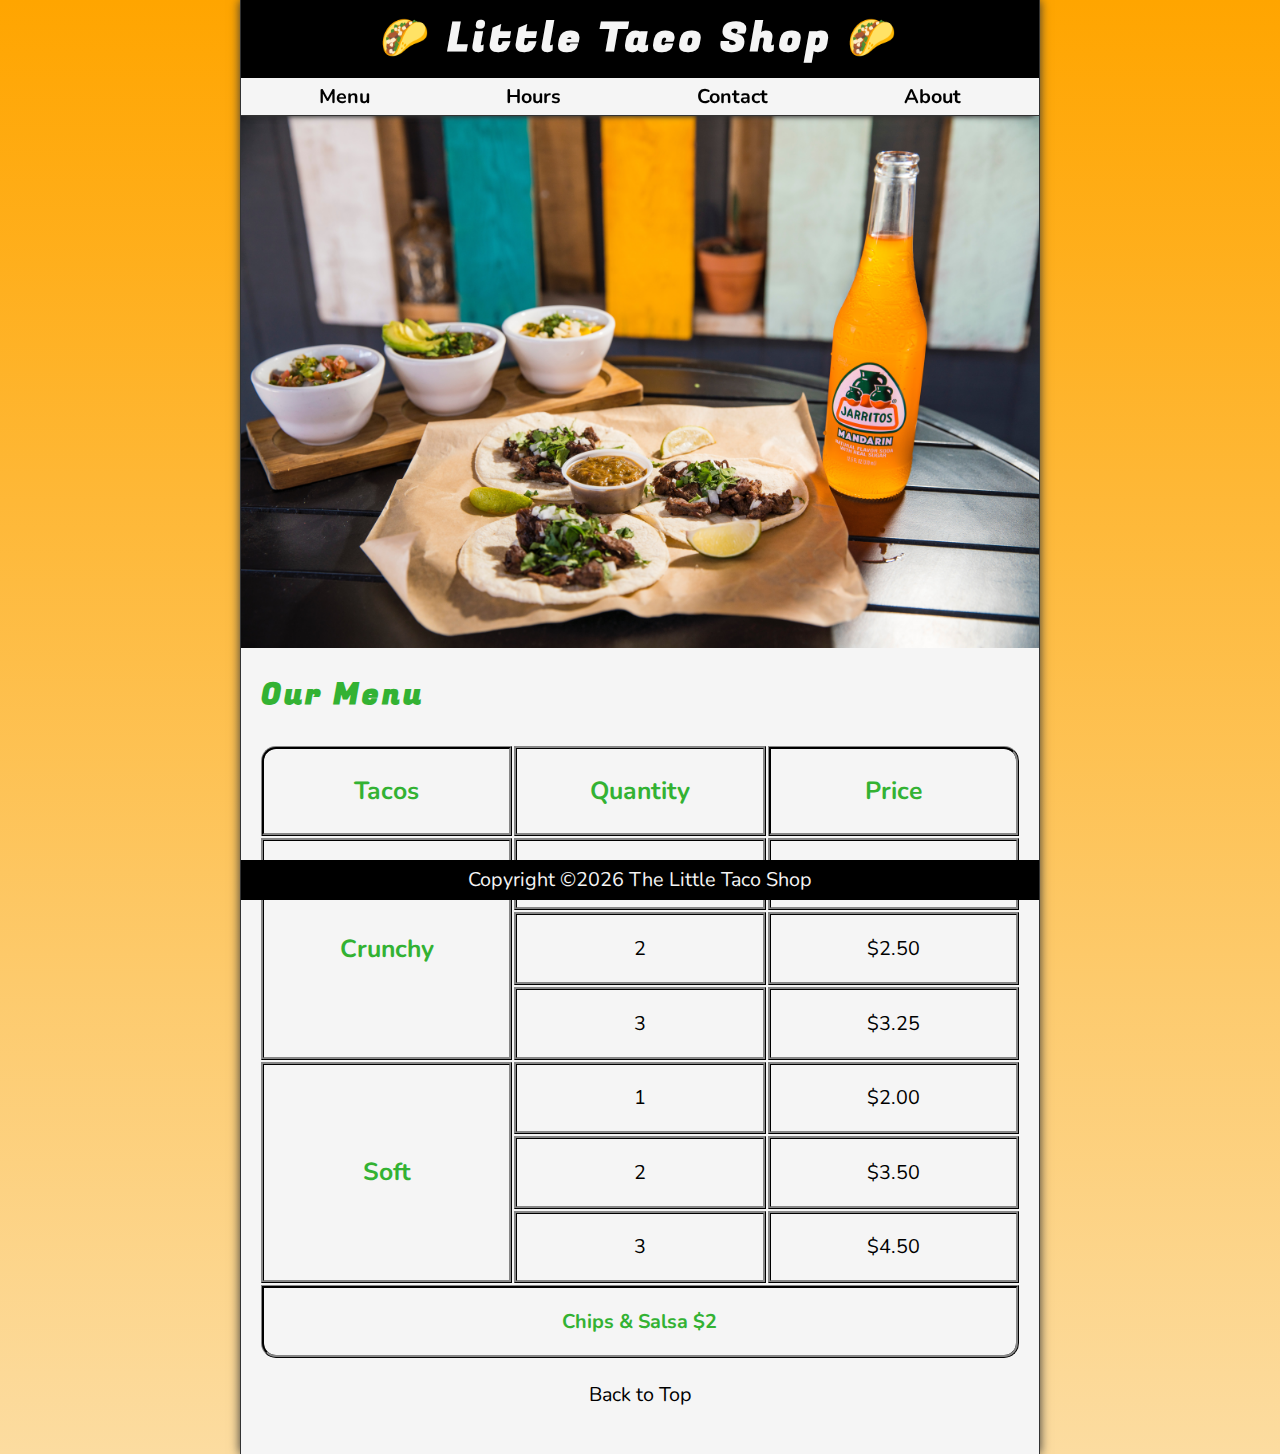
<file: index.html>
﻿<!DOCTYPE html>

<html lang="en-nz">

  <head>
    <meta charset="utf-8" />
    <meta name="viewport" content="width=device-width, initial-scale=1.0" />
    <meta name="author" content="Mihir Patil" />
    <meta name="description" content="This is the homepage for The Little Taco Shop" />
    <title>Little Taco Shop</title>
    <link href="img/favicon.ico" rel="icon" type="image/x-icon" />
    <link href="css/style.css" rel="stylesheet" type="text/css" />
    <script src="js/main.js" defer=""></script>
  </head>

  <body>
    <header class="header">
      <h1 class="header__h1">Little Taco Shop</h1>
      <nav class="header__nav">
        <ul class="header__ul">
          <li>
            <a href="/#menu">Menu</a>
          </li>
          <li>
            <a href="hours.html">Hours</a>
          </li>
          <li>
            <a href="contact.html">Contact</a>
          </li>
          <li>
            <a href="about.html">About</a>
          </li>
        </ul>
      </nav>
    </header>

    <section class="hero">
      <h2 class="hero_h2">Beinvenidos!</h2>
      <figure>
        <img src="img/tacos_and_drink_1000x667.png" alt="Tacos and a Drink" title="A picture of our Tacos and a Drink" width="1000" height="667" />
        <figcaption class="offscreen">
          Tacos and A Drink
        </figcaption>
      </figure>
    </section>


    <main class="main">
      <article id="menu" class="main__article">
        <h2>Our Menu</h2>
        <table class="menu__container">
          <caption class="offscreen">Our Tacos</caption>
          <thead>
            <tr>
              <th class="menu__header" scope="col">Tacos</th>
              <th class="menu__header" scope="col">Quantity</th>
              <th class="menu__header" scope="col">Price</th>
            </tr>
          </thead>
          <tbody>
            <tr>
              <th class="menu__item menu__cr" rowspan="3">Crunchy</th>
              <td class="menu__item">1</td>
              <td class="menu__item">$1.50</td>
            </tr>
            <tr>
              <td class="menu__item">2</td>
              <td class="menu__item">$2.50</td>
            </tr>
            <tr>
              <td class="menu__item">3</td>
              <td class="menu__item">$3.25</td>
            </tr>
            <tr>
              <th class="menu__item menu__sf" rowspan="3">Soft</th>
              <td class="menu__item">1</td>
              <td class="menu__item">$2.00</td>
            </tr>
            <tr>
              <td class="menu__item">2</td>
              <td class="menu__item">$3.50</td>
            </tr>
            <tr>
              <td class="menu__item">3</td>
              <td class="menu__item">$4.50</td>
            </tr>
            <tfoot>
              <tr>
                <td class="menu__item menu__cs" colspan="3">Chips & Salsa $2</td>
              </tr>
            </tfoot>
          </tbody>
        </table>
      </article>
      <p class="center">
        <a href="#">Back to Top</a>
      </p>
    </main>

    <footer class="footer">
      <p>
        <span class="nowrap">Copyright &copy;<time id="year"></time></span>
        <span class="nowrap">The Little Taco Shop</span>
      </p>
    </footer>
  </body>

</html>
</file>
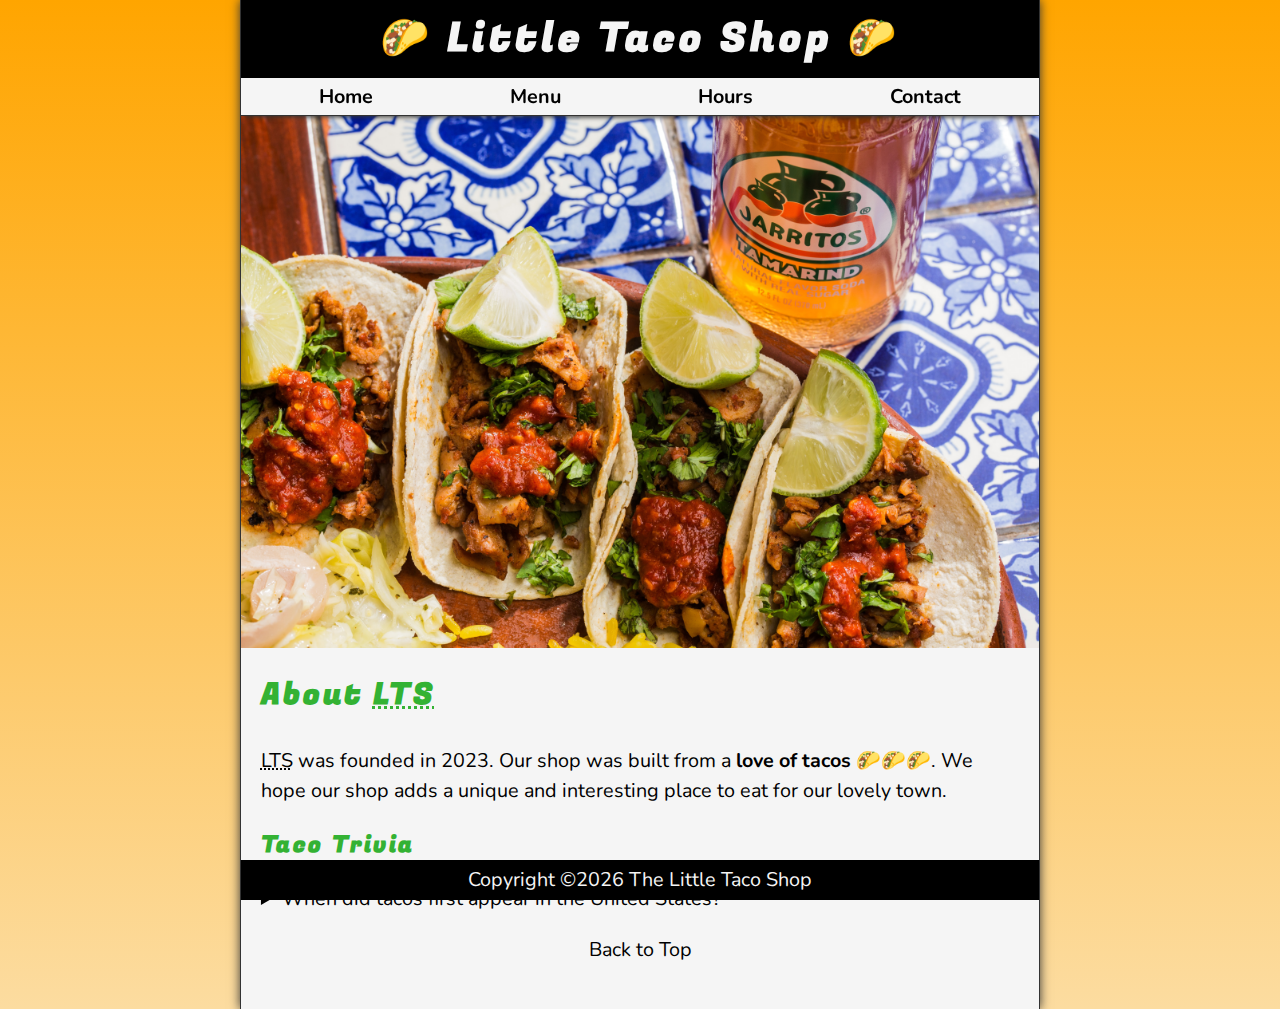
<file: about.html>
﻿<!DOCTYPE html>

<html lang="en-nz">

  <head>
    <meta charset="utf-8" />
    <meta name="viewport" content="width=device-width, initial-scale=1.0" />
    <meta name="author" content="Mihir Patil" />
    <meta name="description" content="This is the About page for The Little Taco Shop" />
    <title>About Us</title>
    <link href="img/favicon.ico" rel="icon" type="image/x-icon" />
    <link href="css/style.css" rel="stylesheet" type="text/css" />
    <script src="js/main.js" defer=""></script>
  </head>

  <body>
    <header class="header">
      <h1 class="header__h1">Little Taco Shop</h1>
      <nav class="header__nav">
        <ul class="header__ul">
          <li>
            <a href="/">Home</a>
          </li>
          <li>
            <a href="/#menu">Menu</a>
          </li>
          <li>
            <a href="hours.html">Hours</a>
          </li>
          <li>
            <a href="contact.html">Contact</a>
          </li>
        </ul>
      </nav>
    </header>

    <section class="hero">
      <figure>
        <img src="img/tacos_delicioso_1000x667.png" alt="Tacos Delicioso" title="A picture of our Tacos and a Tamarind Drink" width="1000" height="667" />
        <figcaption class="offscreen">
          Try these delicious Tacos!
        </figcaption>
      </figure>
    </section>

    <main class="main">
      <article id="aboutLts" class="main__article">
        <h2>About <abbr title="Little Taco Shop">LTS</abbr></h2>
        <p>
          <abbr title="Little Taco Shop">LTS</abbr> was founded in 2023. Our shop was built from a <b>love of tacos</b> 🌮🌮🌮. We hope our shop adds a unique and interesting place to eat for our lovely town.
        </p>
        <aside class="about__trivia">
          <h3>Taco Trivia</h3>
          <details>
            <summary>When did tacos first appear in the United States?</summary>
            <p class="about__trivia-answer">
              Jeffrey M. Pilcher, taco historian and professor of history at the University of Minnesota,
              says the earliest mention of tacos in the United States are in a newspaper from 1905.
              (Source: <a href="https://www.smithsonianmag.com/arts-culture/where-did-the-taco-come-from-81228162/">Smithsonian Magazine</a>)
            </p>
          </details>
        </aside>
      </article>
      <p class="center">
        <a href="#">Back to Top</a>
      </p>
    </main>

    <footer class="footer">
      <p>
        <span class="nowrap">Copyright &copy;<time id="year"></time></span>
        <span class="nowrap">The Little Taco Shop</span>
      </p>
    </footer>
  </body>
</html>
</file>
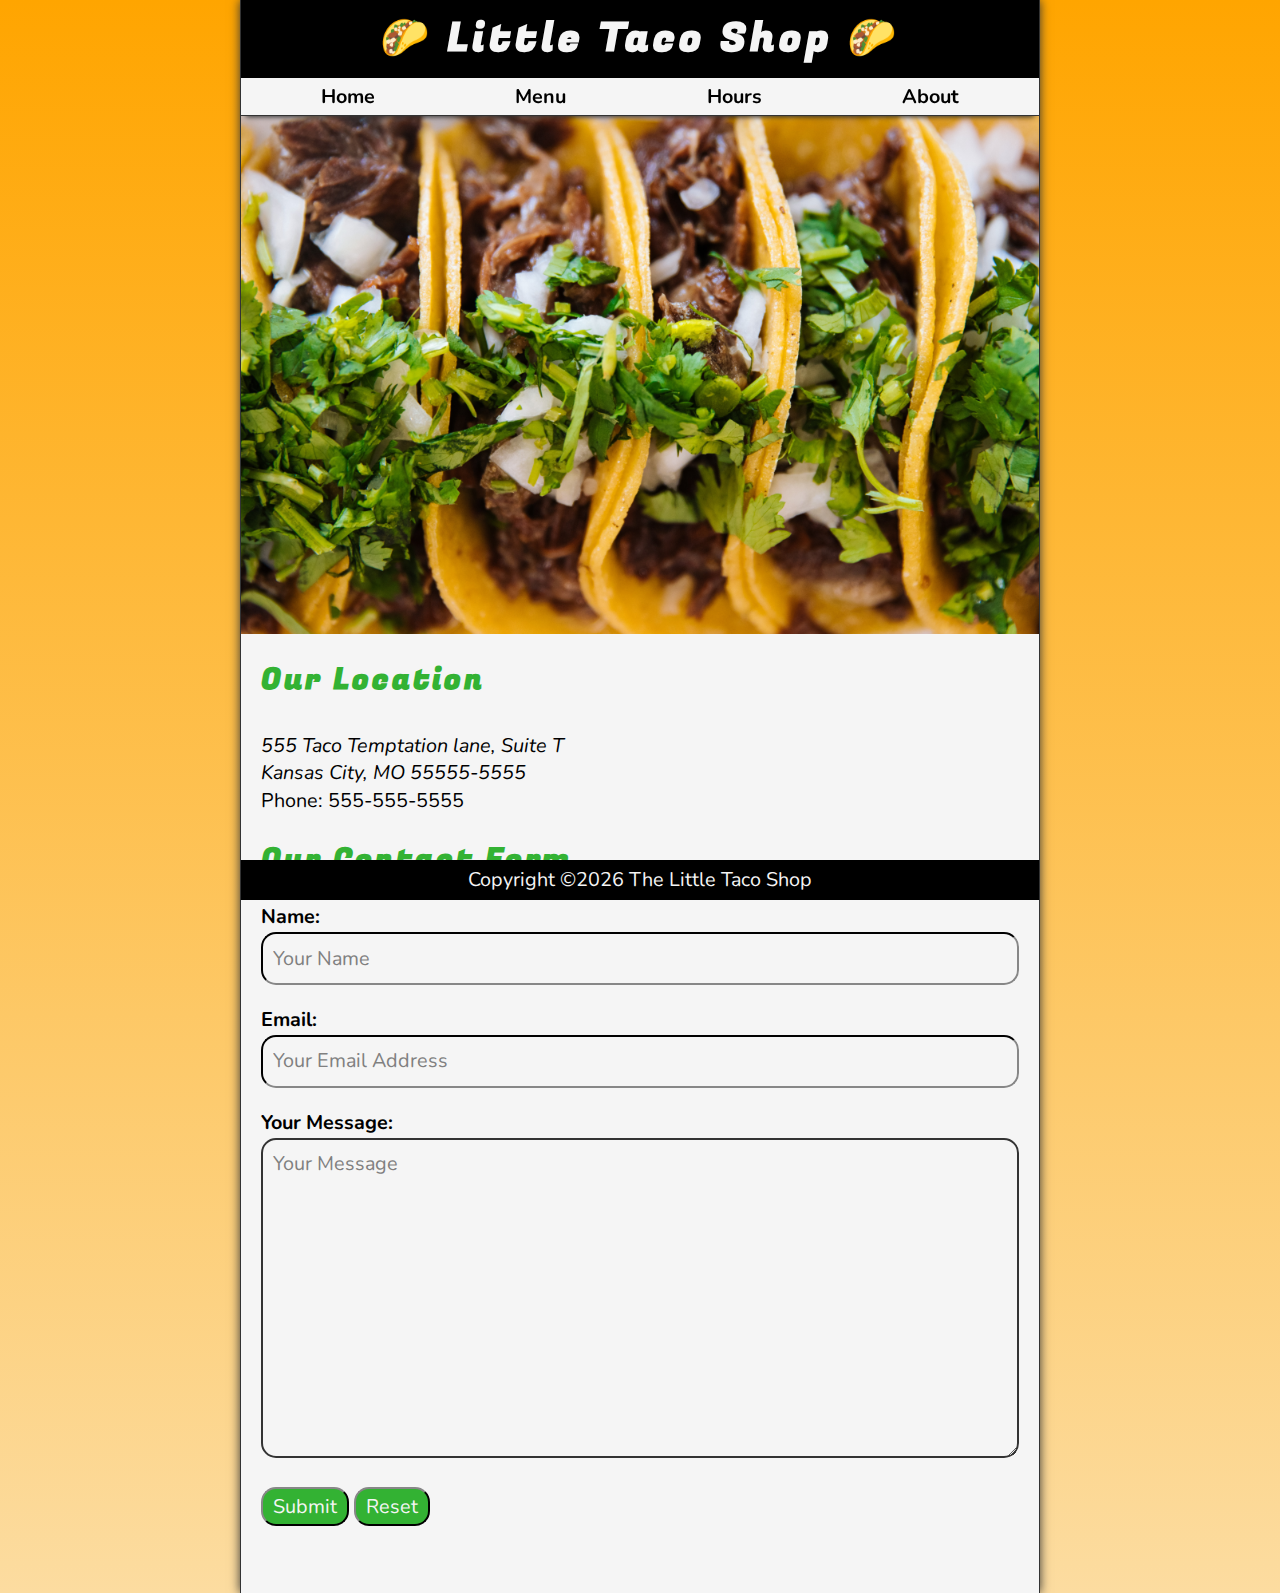
<file: contact.html>
﻿<!DOCTYPE html>

<html lang="en-nz">
  <head>
    <meta charset="utf-8" />
    <meta name="viewport" content="width=device-width, initial-scale=1.0" />
    <meta name="author" content="Mihir Patil" />
    <meta name="description" content="This is the Contact page for The Little Taco Store" />
    <title>Contact Us</title>
    <link href="img/favicon.ico" rel="icon" type="image/x-icon" />
    <link href="css/style.css" rel="stylesheet" type="text/css" />
    <script src="js/main.js" defer=""></script>
  </head>

  <body>
    <header class="header">
      <h1 class="header__h1">Little Taco Shop</h1>
      <nav class="header__nav">
        <ul class="header__ul">
          <li>
            <a href="index.html">Home</a>
          </li>
          <li>
            <a href="/#menu">Menu</a>
          </li>
          <li>
            <a href="hours.html">Hours</a>
          </li>
          <li>
            <a href="about.html">About</a>
          </li>
        </ul>
      </nav>
    </header>

    <section class="hero">
      <figure>
        <img src="img/tacos_close_up_1000x649.png" alt="A photo of five beef tacos with onion and coriander" title="An image of five beef tacos" width="1000" height="649" />
        <figcaption class="offscreen">Little Taco Shop Tacos</figcaption>
      </figure>
    </section>

    <main class="main">
      <article id="location" class="main__article">
        <h2>Our Location</h2>
        <address>555 Taco Temptation lane, Suite T<br /> Kansas City, MO 55555-5555</address>
        <p>Phone: <a href="tel:555-555-5555">555-555-5555</a></p>
      </article>

      <article id="contactForm" class="main__article">
        <h2 class="contact__h2">Our Contact Form</h2>
        <form action="https://httpbin.org/get" method="get">
          <fieldset class="contact__fieldset">
            <legend class="offscreen">Send Us A Message</legend>
            <p class="contact__p">
              <label class="contact__label" for="name">Name:</label>
              <input class="contact__input" type="text" name="name" id="name" placeholder="Your Name" autocomplete="on" required />
            </p>

            <p class="contact__p">
              <label class="contact__label" for="email">Email:</label>
              <input class="contact__input" type="email" name="email" id="email" placeholder="Your Email Address" autocomplete="on" required />
            </p>

            <p class="contact__p">
              <label class="contact__label" for="message">Your Message:</label>
              <textarea class="contact__textarea" name="message" id="message" rows="10" cols="30" placeholder="Your Message" required></textarea>
            </p>
          </fieldset>
          <button class="contact__button" type="submit" formaction="https://httpbin.org/post" formmethod="post">Submit</button>
          <button class="contact__button" type="reset">Reset</button>
        </form>
      </article>
    </main>

    <footer class="footer">
      <p>
        <span class="nowrap">Copyright &copy;<time id="year"></time></span>
        <span class="nowrap">The Little Taco Shop</span>
      </p>
    </footer>
  </body>
</html>
</file>
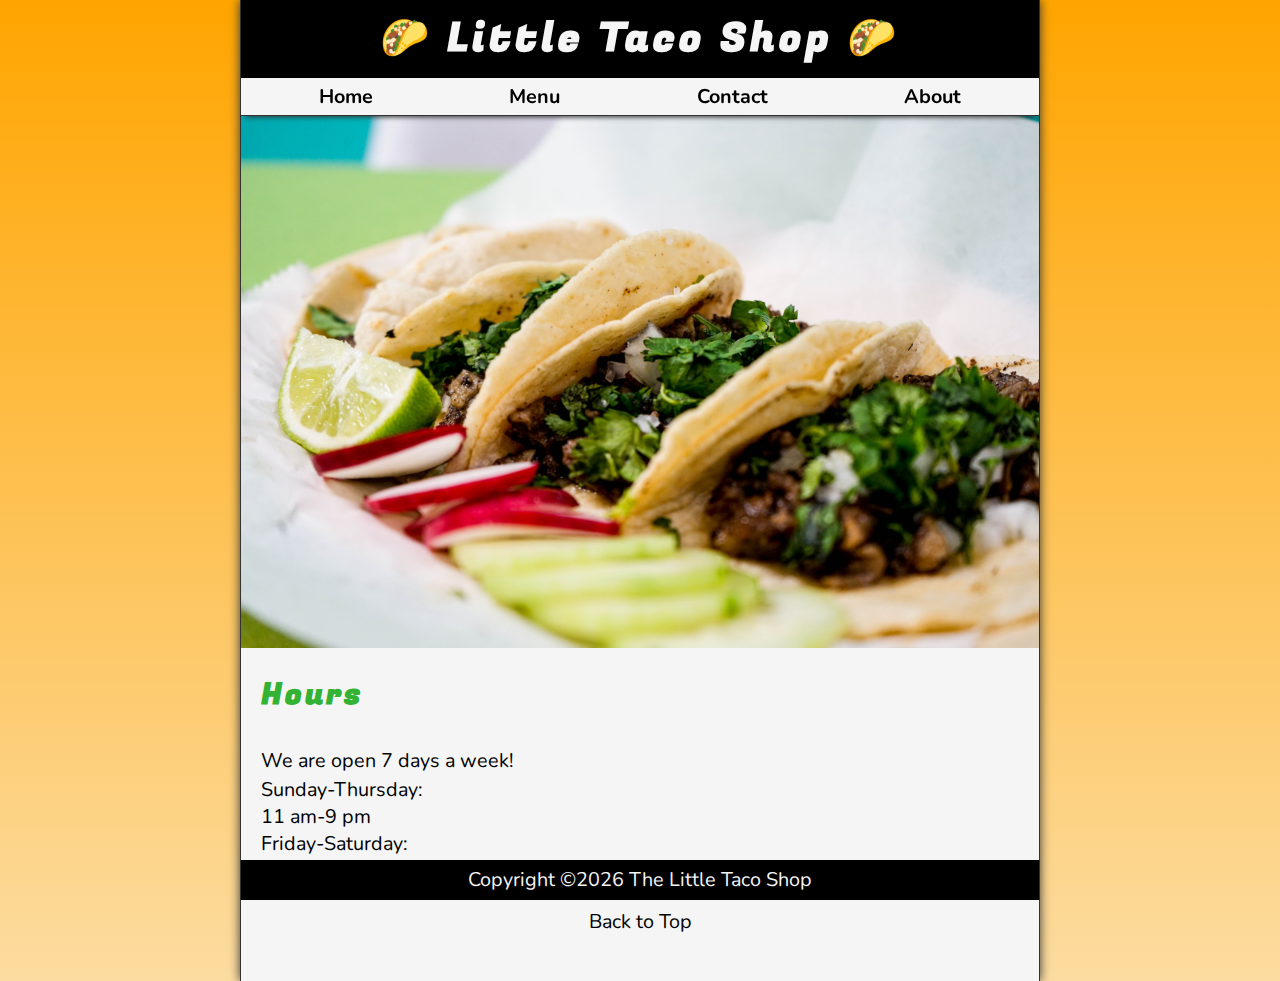
<file: hours.html>
﻿<!DOCTYPE html>

<html lang="en-nz">
  <head>
    <meta charset="utf-8" />
    <meta name="viewport" content="width=device-width, initial-scale=1.0" />
    <meta name="author" content="Mihir Patil" />
    <meta name="description" content="This is the Hours page for The Little Taco Shop" />
    <title>Opening Hours</title>
    <link href="img/favicon.ico" rel="icon" type="image/x-icon" />
    <link href="css/style.css" rel="stylesheet" type="text/css" />
    <script src="js/main.js" defer=""></script>
  </head>

  <body>
    <header class="header">
      <h1 class="header__h1">Little Taco Shop</h1>
      <nav class="header__nav">
        <ul class="header__ul">
          <li>
            <a href="/">Home</a>
          </li>
          <li>
            <a href="/#menu">Menu</a>
          </li>
          <li>
            <a href="contact.html">Contact</a>
          </li>
          <li>
            <a href="about.html">About</a>
          </li>
        </ul>
      </nav>
    </header>

    <section class="hero">
      <figure>
        <img src="img/tacos_tray_1000x667.png" alt="Three tacos served in a tray with lemon and radish slices as garnish" title="A tray of tacos" width="1000" height="667" />
        <figcaption class="offscreen">A Tray of Tasty Tacos</figcaption>
      </figure>
    </section>


    <main class="main">
      <article id="hours" class="main__article">
        <section>
          <h2>Hours</h2>
          <p>We are open 7 days a week!</p>
          <dl>
            <dt>Sunday-Thursday:</dt>
            <dd><time datetime="11:00">11 am</time>-<time datetime="21:00">9 pm</time></dd>

            <dt>Friday-Saturday:</dt>
            <dd><time datetime="11:00">11 am</time>-<time datetime="23:00">11 pm</time></dd>
          </dl>
        </section>
      </article>
      <p class="center">
        <a href="#">Back to Top</a>
      </p>
    </main>

    <footer class="footer">
      <p>
        <span class="nowrap">Copyright &copy;<time id="year"></time></span>
        <span class="nowrap">The Little Taco Shop</span>
      </p>
    </footer>
  </body>

</html>
</file>
<file: css/style.css>
﻿@import url('https://fonts.googleapis.com/css2?family=Fugaz+One&family=Nunito&display=swap');

/* || RESET */

*,
a::after,
a::before {
  box-sizing: border-box;
  margin: 0;
  padding: 0;
}

img {
  display: block;
  height: auto;
  max-width: 100%;
}

button,
input,
textarea {
  font: inherit;
}

/* || CSS VARIABLES*/

:root {
  /* FONTS */
  --FS: clamp(1rem, 2.2vh, 1.5rem);
  --FF-HEADINGS: Fugaz One, cursive;
  --FF: Nunito, sans-serif;

  /* COLORS*/
  --BGCOLOR: orange;
  --BGCOLOR-FADE: rgb(252, 220, 160);
  --BGIMAGE: linear-gradient(to bottom, var(--BGCOLOR), var(--BGCOLOR-FADE));
  --BODY-BGCOLOR: whitesmoke;
  --BORDER-COLOR: #333;
  --BUTTON-BGCOLOR: var(--HIGHLIGHT-COLOR);
  --FONT-COLOR: black;
  --HEADER-BGCOLOR: black;
  --HEADER-COLOR: whitesmoke;
  --HERO-BGCOLOR: rgba(51, 178, 51, 0.75);
  --HERO-COLOR: whitesmoke;
  --HIGHLIGHT-COLOR: rgb(51, 178, 51);
  --LINK-ACTIVE: orange;
  --LINK-COLOR: black;
  --LINK-HOVER: hsla(0, 0%, 0%, 0.6);
  --NAV-BGCOLOR: whitesmoke;
  --PLACEHOLDER-COLOR: gray;

  /* BORDERS*/
  --BORDER-RADIUS: 15px;
  --BORDER: 1px solid var(--BORDER-COLOR);

  /*STANDARD PADDING*/
  --PADDING-SIDE: 2.5%;
  --PADDING-TB: 0.25em;

  /* STANDARD MARGIN */
  --MARGIN: clamp(1em, 2.5vh, 1.5em) 0;
}

@media (prefers-color-scheme: dark) {
  :root {
    /* COLORS */
    --BGCOLOR: black;
    --BGCOLOR-FADE: gray;
    --BODY-BGCOLOR: #333;
    --BORDER-COLOR: whitesmoke;
    --BUTTON-BGCOLOR: #333;
    --FONT-COLOR: whitesmoke;
    --HEADER-COLOR: whitesmoke;
    --HERO-COLOR: #333;
    --HIGHLIGHT-COLOR: whitesmoke;
    --LINK-ACTIVE: rgb(252, 200, 103);
    --LINK-COLOR: whitesmoke;
    --LINK-HOVER: orange;
    --NAV-BGCOLOR: black;
    --PLACEHOLDER-COLOR: whitesmoke;
  }
}

/* || UTILITY CLASSES*/

.offscreen {
  left: -10000px;
  position: absolute;
}

.nowrap {
  white-space: nowrap;
}

.center {
  text-align: center;
}

/* || GENERAL STYLES*/

html {
  background-color: var(--BGCOLOR);
  background-image: var(--BGIMAGE);
  font-family: var(--FF);
  font-size: var(--FS);
  scroll-behavior: smooth;
}

body {
  background-color: var(--BODY-BGCOLOR);
  border-left: var(--BORDER);
  border-right: var(--BORDER);
  box-shadow: 0 0 10px var(--BORDER-COLOR);
  color: var(--FONT-COLOR);
  margin: 0 auto;
  max-width: 800px;
  min-height: 100vh;
}

h1,
h2,
h3 {
  font-family: var(--FF-HEADINGS);
  letter-spacing: 0.1em;
}

h2,
h3 {
  color: var(--HIGHLIGHT-COLOR);
  margin-bottom: 1em;
}

p {
  line-height: 1.5;
}

a:any-link {
  color: var(--LINK-COLOR);
  text-decoration: none;
}

a:focus-visible,
a:hover {
  color: var(--LINK-HOVER);
}

a:active {
  color: var(--LINK-ACTIVE);
}

/* || HEADER */

.header {
  position: sticky;
  top: 0;
  z-index: 1;
}

.header__h1 {
  background-color: var(--HEADER-BGCOLOR);
  color: var(--HEADER-COLOR);
  padding: var(--PADDING-TB) var(--PADDING-SIDE);
  text-align: center;
}

.header__nav {
  background-color: var(--NAV-BGCOLOR);
  border-bottom: var(--BORDER);
  box-shadow: 0 6px 5px -5px var(--BORDER-COLOR);
  font-weight: bold;
}

.header__ul {
  display: flex;
  flex-direction: row;
  gap: 1rem;
  justify-content: space-around;
  list-style-type: none;
  padding: var(--PADDING-TB) var(--PADDING-SIDE);
}

/* || HERO */

.hero {
  position: relative;
}

.hero_h2 {
  animation: showWelcome 0.5s ease-in-out 1s forwards;
  background-color: var(--HERO-BGCOLOR);
  color: var(--HERO-COLOR);
  left: 20px;
  padding: 0.25em 0.5em;
  position: absolute;
  text-shadow: 2px 2px 5px var(--BORDER-COLOR);
  top: -100px;
}

@keyframes showWelcome {
  0% {
    top: -20px;
    transform: skew(0, -5deg) scaleY(0);
  }

  80% {
    top: 30px;
    transform: skew(10deg, -5deg) scaleY(1.2);
  }

  100% {
    top: 20px;
    transform: skew(10deg, -5deg) scaleY(1);
  }
}

/* || FOOTER */

.footer {
  background-color: var(--HEADER-BGCOLOR);
  bottom: 0px;
  color: var(--HEADER-COLOR);
  padding: var(--PADDING-TB) var(--PADDING-SIDE);
  position: sticky;
  text-align: center;
}

/* || MAIN */
.main {
  padding: var(--PADDING-TB) var(--PADDING-SIDE);
}

.main__article {
  margin: var(--MARGIN);
  scroll-margin-top: 6.5rem;
}

.main__article:first-child {
  margin-top: 1em;
}

.main__article:last-child {
  min-height: calc(100vh - 20rem);
}

/* || ABOUT */

.about__trivia {
  margin: var(--MARGIN);
}

.about__trivia-answer {
  margin-top: 1em;
}

/* || CONTACT */

.contact__h2 {
  margin: 0;
}

.contact__fieldset {
  border: none;
}


.contact__p {
  margin: 1em 0;
}

.contact__label {
  background-color: var(--BODY-BGCOLOR);
  color: var(--FONT-COLOR);
  display: block;
  font-weight: bold;
}

.contact__input,
.contact__textarea {
  background-color: var(--BODY-BGCOLOR);
  border-color: var(--BORDER-COLOR);
  border-radius: var(--BORDER-RADIUS);
  border-width: 2px;
  color: var(--FONT-COLOR);
  padding: 0.5em;
  width: 100%;
}

.contact__textarea::placeholder,
.contact__input::placeholder {
  color: var(--PLACEHOLDER-COLOR);
}

.contact__button {
  background-color: var(--BUTTON-BGCOLOR);
  border-color: var(--BORDER-COLOR);
  border-radius: var(--BORDER-RADIUS);
  color: var(--HEADER-COLOR);
  padding: 0.2em 0.5em;
}

/* || MENU */

thead,
tbody,
tfoot,
tr {
  display: contents;
}

.menu__container {
  display: grid;
  grid-template-columns: repeat(3, 1fr);
  grid-template-areas:
                     "hd1 hd2 hd3"
                     "cr cr1 cr1p"
                     "cr cr2 cr2p"
                     "cr cr3 cr3p"
                     "sf sf1 sf1p"
                     "sf sf2 sf2p"
                     "sf sf3 sf3p"
                     "cs cs cs";
  gap: 0.1em;
  margin-bottom: 1em;
}

.menu__cr {
  grid-area: cr;
}

.menu__sf {
  grid-area: sf;
}

.menu__cs {
  grid-area: cs;
}

.menu__cr,
.menu__cs,
.menu__header,
.menu__sf {
  color: var(--HIGHLIGHT-COLOR);
  display: grid;
  font-weight: bold;
  height: 100%;
  place-content: center;
}

.menu__header,
.menu__item {
  border: medium ridge var(--BORDER-COLOR);
  padding: 1em;
  width: 100%;
}

.menu__item {
  display: grid;
  place-content: center;
}

thead th:first-child {
  border-top-left-radius: var(--BORDER-RADIUS)
}

thead th:last-child {
  border-top-right-radius: var(--BORDER-RADIUS)
}

thead th:first-child {
  border-top-left-radius: var(--BORDER-RADIUS)
}

tfoot td {
  border-bottom-left-radius: var(--BORDER-RADIUS);
  border-bottom-right-radius: var(--BORDER-RADIUS);
}

@media screen and (min-width: 576px) {
  .header__h1::before {
    content: "🌮 "
  }

  .header__h1::after {
    content: " 🌮"
  }

  .menu__header,
  .menu__cr,
  .menu__sf,
  menu__cs {
    font-size: 125%
  }


}
</file>
